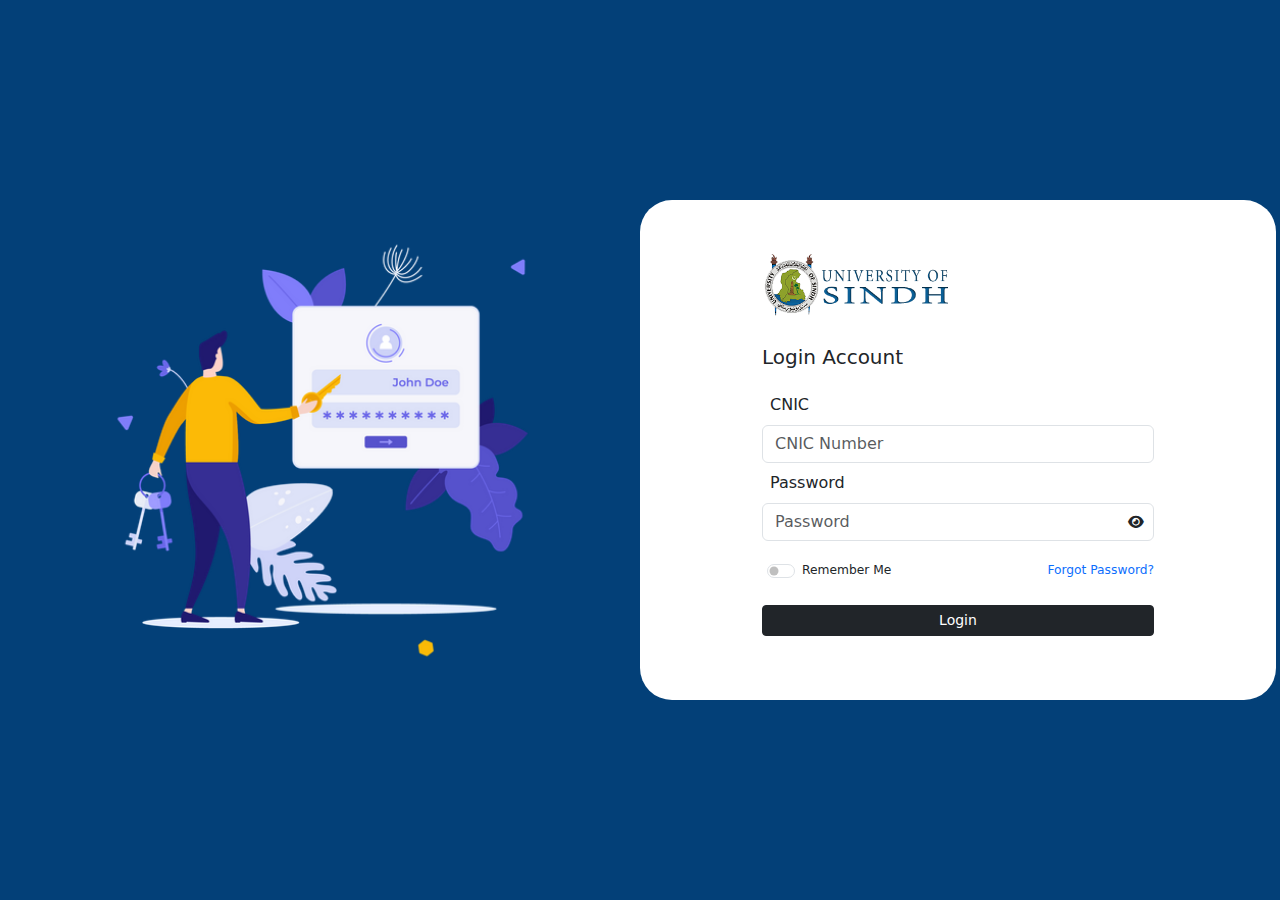
<file: login_page.html>
<!DOCTYPE html>
<html lang="en">
<head>
    <meta charset="UTF-8">
    <meta name="viewport" content="width=device-width, initial-scale=1.0">
    <title>USindh - Login</title>
    <link rel="stylesheet" href="./assets/css/font-6/css/all.css">
    <link rel="stylesheet" href="./assets/css/bootstrap.css">
    <link rel="stylesheet" href="./assets/css/login.css">

</head>
<body>
    <main class="bg-primary container-fluid align-content-center p-0">
        <div class="row p-3">
            <div class="col-lg-6 d-none d-lg-block align-content-center">
                <img class="d-block mx-auto w-75" src="./assets/images/login_thumbnail.png" alt="">
            </div>
            <div class="col-lg-6 section-height p-4 bg-white rounded-5">
                <div class="d-flex h-100 justify-content-center align-items-center flex-column py-4">
                    <form action="" class="col-10 col-md-8 mx-auto" id="login-form" method="post">
                        <div class="navbar-brand">
                            <img src="./assets/images/logo.png" style="width: 14rem;" alt="">
                        </div>
                        <h5 class="my-4">Login Account</h5>
                        <div class="form-group my-2">
                            <label for="cnic" class="form-label mx-2">CNIC</label>
                            <input type="text" class="form-control form-control" id="cnic" name="cnic" placeholder="CNIC Number">
                        </div>
                        <div class="form-group my-2">
                            <label for="password" class="form-label mx-2">Password</label>
                            <div class="position-relative">
                                <input type="password" class="form-control form-control" id="password" name="password" placeholder="Password">
                                
                                <span class="position-absolute top-50"  style="right: 10px; transform: translateY(-50%); cursor: pointer;">
                                    <i id="eyeIcon" class="fa fa-eye small"></i>
                                </span>
                            </div>
                        </div>
                        <div class="d-flex justify-content-between align-items-center">
                            <div class="form-check form-switch my-2">
                                <input style="margin-top: 7px;" class="form-check-input small me-1" type="checkbox" role="switch" id="remember">
                                <label class="form-check-label small" for="remember"><small> Remember Me</small></label>
                            </div>
                            <div>
                                <a href="#" class="small text-decoration-none"><small>Forgot Password?</small></a>
                            </div>
                        </div>
                        <button class="btn btn-sm btn-dark w-100 my-3 p-1">Login</button>
                        <!-- <div class="m-1">
                            <small class="small">already have an account? </small><a href="#" class="small text-decoration-none"><small>Signup</small></a>
                        </div> -->
                    </form>
                </div>
            </div>
        </div>
    </main>
</body>
<script src="./assets/js/jquery.js"></script>
<script src="./assets/js/jquery-validate.min.js"></script>
<script>
$(document).ready(function(){

    $(`#cnic`).on("input", function(){
        $(this).val($(this).val().replace(/[^0-9]/g, ''))
        let maxLength = 13
        if(maxLength > 0){
            $(this).val($(this).val().substr(0, maxLength));
        }
    })
    
    $("#eyeIcon").click(function(){
        if($("#password").attr('type') === 'password'){
            $("#password").attr('type', 'text')
            $(this).removeClass('fa-eye')
            $(this).addClass('fa-eye-slash')
        }
        else {
            $("#password").attr('type', 'password')
            $(this).addClass('fa-eye')
            $(this).removeClass('fa-eye-slash')
        }
    })

    $("#login-form").validate({
        rules: {
            cnic: {
                required: true,
                minlength: 13
            },
            password: {
                required: true
            }
        },
        messages: {
            cnic: {
                required: "Please enter your CNIC number",
                minlength: "CNIC number must be 13 digits long"
            },
            password: {
                required: "Please enter your password",
            }
        },
        errorPlacement: function(error, element) {
            error.insertAfter(element.closest('.form-group'));
        },
    })
})
</script>
</html>
</file>
<file: assets/css/login.css>
* {
    box-sizing: border-box !important;
}

:root {
    --primary: #034078;
    --primary-subtle: #1ea8e4;
    --secondary: #BCD8C1;
    --secondary-subtle: #247BA0;
    --info: #149911;
    --info-subtle: #EBF9FF;
    --info-emphasis: #1EFC1E;
}

html, body {
    overflow: hidden !important;
    margin: 0;
}

::-webkit-scrollbar {
    display: none;
}

[class*="primary"] {
    background-color: var(--primary) !important;
    border-color: var(--primary) !important;
}

[class*="info"] {
    background-color: var(--info) !important;
    border-color: var(--info) !important;
}

main {
    min-height: 100vh;
}

.bg-light {
    background-color: rgba(0, 51, 102, .8) !important;
}

.logo {
    width: 15rem;
}

.error {
    color: red;
    font-size: .8em;
}

@media only screen and (max-width: 998px) {
    html, body {
        font-size: 90% !important;
        overflow-y: scroll;
    }

    .section-height {
        height: auto !important;
    }
}

@media only screen and (min-width: 767px){

    html, body {
        height: 100%;
    }
}

@media only screen and (min-width: 600px) and (max-width: 768px){
    html {
        font-size: .7em;
    }
}


@media only screen and (max-height: 500px){
    html {
        font-size: 60% !important;
    }

    .section-height {
        display: block;
        /* max-height: 320px !important; */
    }
}
</file>
